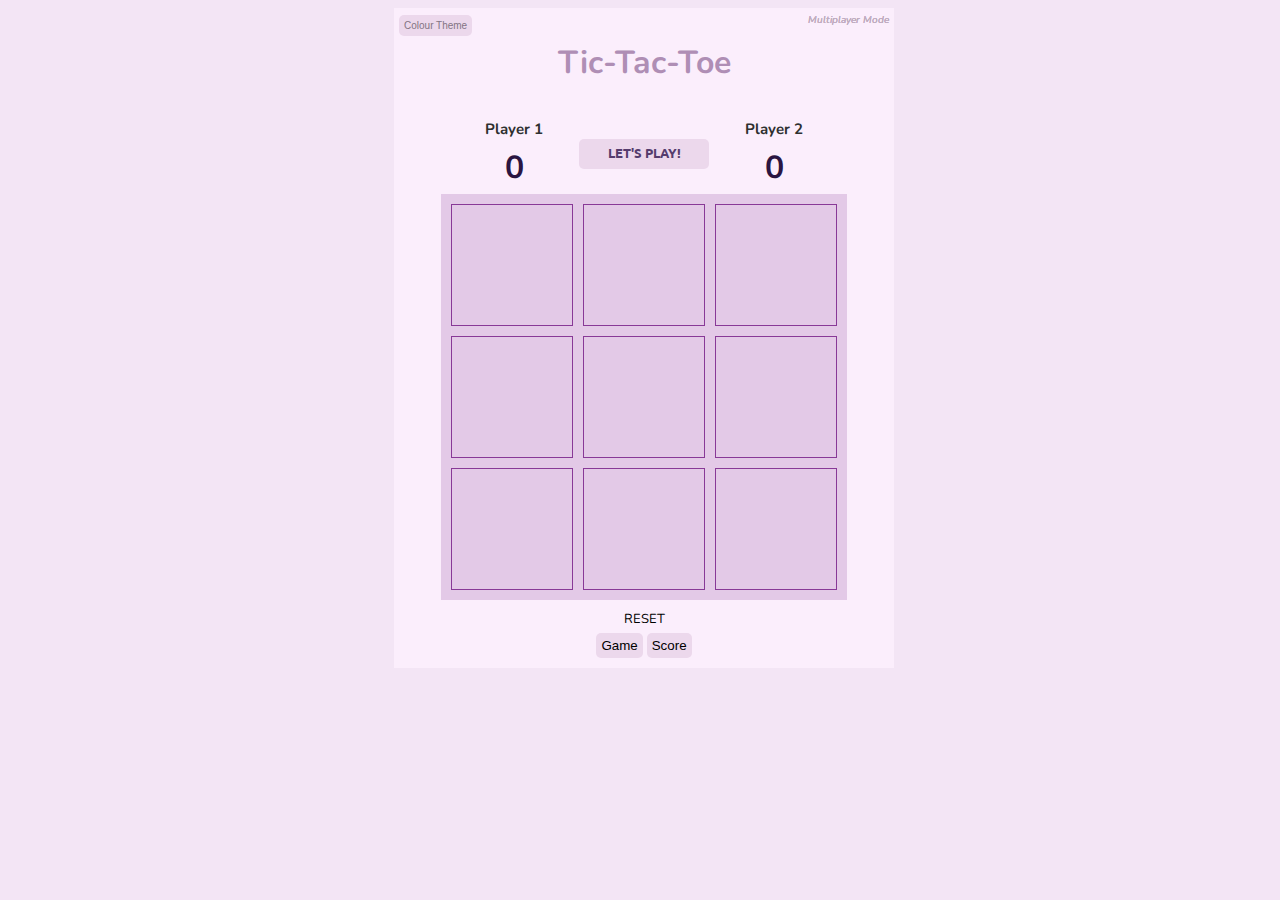
<file: index.html>
<!DOCTYPE html>
<html lang="en">
<head>
    <meta charset="UTF-8">
    <meta http-equiv="X-UA-Compatible" content="IE=edge">
    <meta name="viewport" content="width=device-width, initial-scale=1.0">
    <script src="js/jquery.js"></script>
    <script src="js/multi.js"></script>
    <link rel="stylesheet" href="css/style.css">
    <link href="https://fonts.googleapis.com/css2?family=Nunito:ital@1&display=swap" rel="stylesheet">
    <link href="https://fonts.googleapis.com/css2?family=Spline+Sans&display=swap" rel="stylesheet">
    <link href="https://fonts.googleapis.com/css2?family=Ubuntu:wght@700&display=swap" rel="stylesheet">
    <link href="https://fonts.googleapis.com/css2?family=Margarine&display=swap" rel="stylesheet">

    <title>MULTI Mode</title>
</head>
<body>
    
    <div class="body-container">
        <div class="multi-colour">
            <div class="button-container"> 
                <button class = "dropdown-colourtheme">Colour Theme</button> 
                <div class="dropdown-content">
                    <a id="theme2">Theme 1</a>
                    <a id="theme3">Theme 2</a>
                </div>
            </div>
            <a href ="single.html" class="modeChange">Multiplayer Mode</a>

        </div>
        <h1>Tic-Tac-Toe</h1>
    
    <div class="choose-player">
        <p id="player1" class="multiPlayer1">Player 1</p>
        <div class='scoreplayer1'>
            <p class="score-player1" id="score1">0</p>
        </div>
        
        <div class="player-switch">
            <span id="turn" >LET'S PLAY!</span>
            
        </div>
        <P id="player2" class="multiPlayer2">Player 2</p>
        <div class="scoreplayer2"> 
            <p class="score-player1" id="score2">0</p>
        </div> 
<div class="score-play"></div>
    </div>

    <div class="container">
        <div class="grid-container">
            <div id="0" class="grid-box"></div>
            <div id="1" class="grid-box"></div>
            <div id="2" class="grid-box"></div>
            <div id="3" class="grid-box"></div>
            <div id="4" class="grid-box"></div>
            <div id="5" class="grid-box"></div>
            <div id="6" class="grid-box"></div>
            <div id="7" class="grid-box"></div>
            <div id="8" class="grid-box"></div>
    </div>
    </div>

    
    <div class="button-text">
    </div>
    <div class="buttons">
        <p id="reset-text">RESET</p>
        <button class="resetbutton" id="game-reset-button">Game</button> 
        <button class="resetbutton" id="score-reset-button">Score</button>
    </div>

    </div>
</body>
</html>
</file>
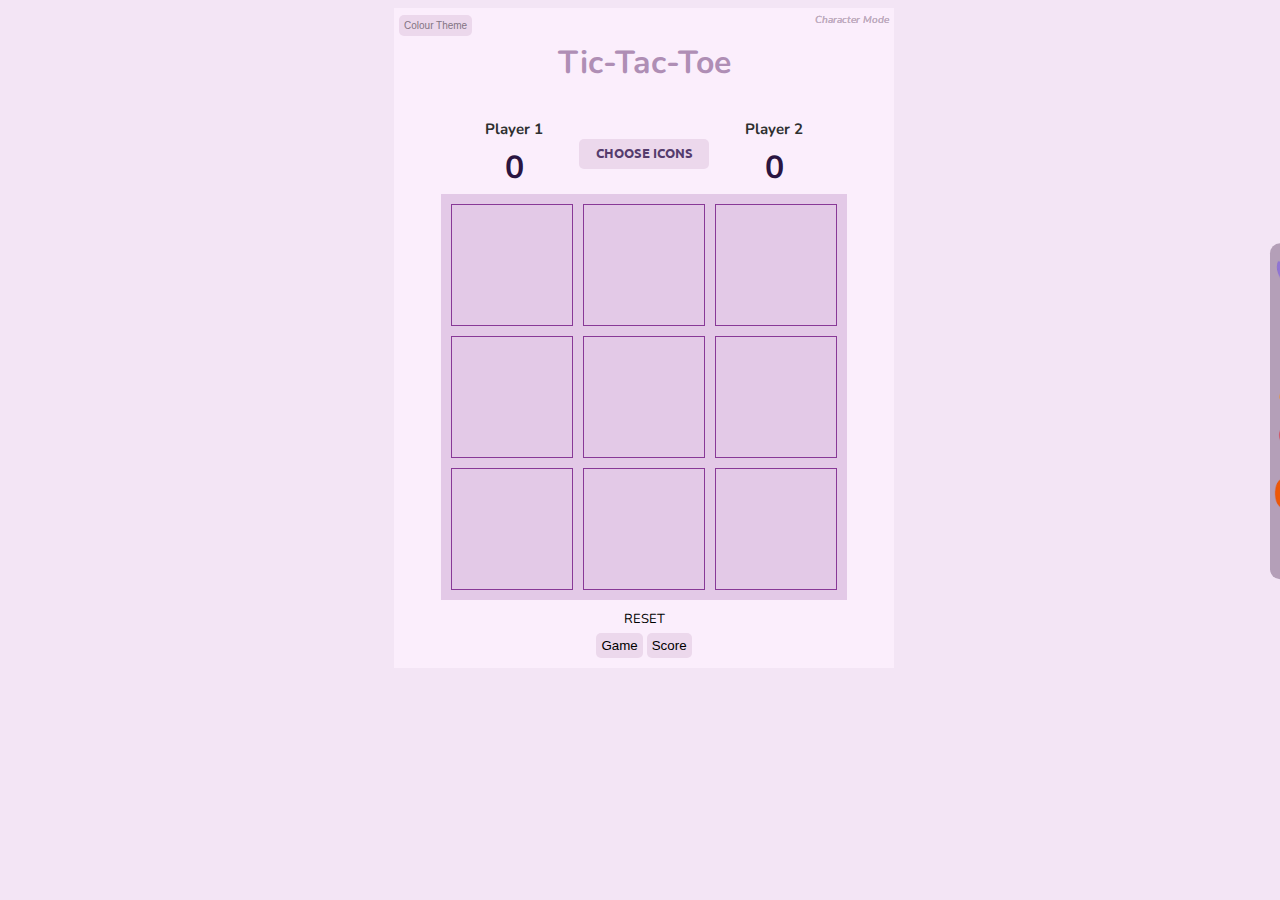
<file: char.html>
<!DOCTYPE html>
<html lang="en">
<head>
    <meta charset="UTF-8">
    <meta http-equiv="X-UA-Compatible" content="IE=edge">
    <meta name="viewport" content="width=device-width, initial-scale=1.0">
    <script src="js/jquery.js"></script>
    <script src="js/char.js"></script>
    <link rel="stylesheet" href="css/style.css">
    <link href="https://fonts.googleapis.com/css2?family=Nunito:ital@1&display=swap" rel="stylesheet">
    <link href="https://fonts.googleapis.com/css2?family=Spline+Sans&display=swap" rel="stylesheet">
    <link href="https://fonts.googleapis.com/css2?family=Ubuntu:wght@700&display=swap" rel="stylesheet">
    <link href="https://fonts.googleapis.com/css2?family=Margarine&display=swap" rel="stylesheet">


    <title>Character</title>
</head>
<body>
    <div class="overlab">
        <img src="img/1.png" id="veg1" class="selection">
        <img src="img/2.png" id="veg2" class="selection">
        <img src="img/3.png" id="veg3" class="selection">
        <img src="img/4.png" id="veg4" class="selection">
        <img src="img/5.png" id="veg5" class="selection">
        <img src="img/6.png" id="veg6" class="selection">
    </div>
    <div class="body-container">
        <div class="multi-colour">
            <div class="button-container"> 
                <button class = "dropdown-colourtheme">Colour Theme</button> 
                <div class="dropdown-content">
                    <a id="theme2">Theme 1</a>
                    <a id="theme3">Theme 2</a>
                </div>
            </div>
            <a href ="index.html" class="modeChange">Character Mode</a>

        </div>
        
        <h1>Tic-Tac-Toe</h1>
    
    <div class="choose-player">
        <p id="player1" class="multiPlayer1">Player 1</p>
        <div class='scoreplayer1'>
            <p class="score-player1" id="score1">0</p>
        </div>
        
        <div class="player-switch">
            <span id="turn" >CHOOSE ICONS</span>
            
        </div>
        <P id="player2" class="multiPlayer2">Player 2</p>
        <div class="scoreplayer2"> 
            <p class="score-player1" id="score2">0</p>
        </div> 
<div class="score-play"></div>
    </div>
    <div class="container">
    <div class="grid-container">
        <div id="0" class="grid-box"></div>
        <div id="1" class="grid-box"></div>
        <div id="2" class="grid-box"></div>
        <div id="3" class="grid-box"></div>
        <div id="4" class="grid-box"></div>
        <div id="5" class="grid-box"></div>
        <div id="6" class="grid-box"></div>
        <div id="7" class="grid-box"></div>
        <div id="8" class="grid-box"></div>
    </div>
    </div>

    
    <div class="button-text">
    </div>
    <div class="buttons">
        <p id="reset-text">RESET</p>
        <button class="resetbutton" id="game-reset-button">Game</button> 
        <button class="resetbutton" id="score-reset-button">Score</button>
    </div>

    </div>
</body>
</html>
</file>
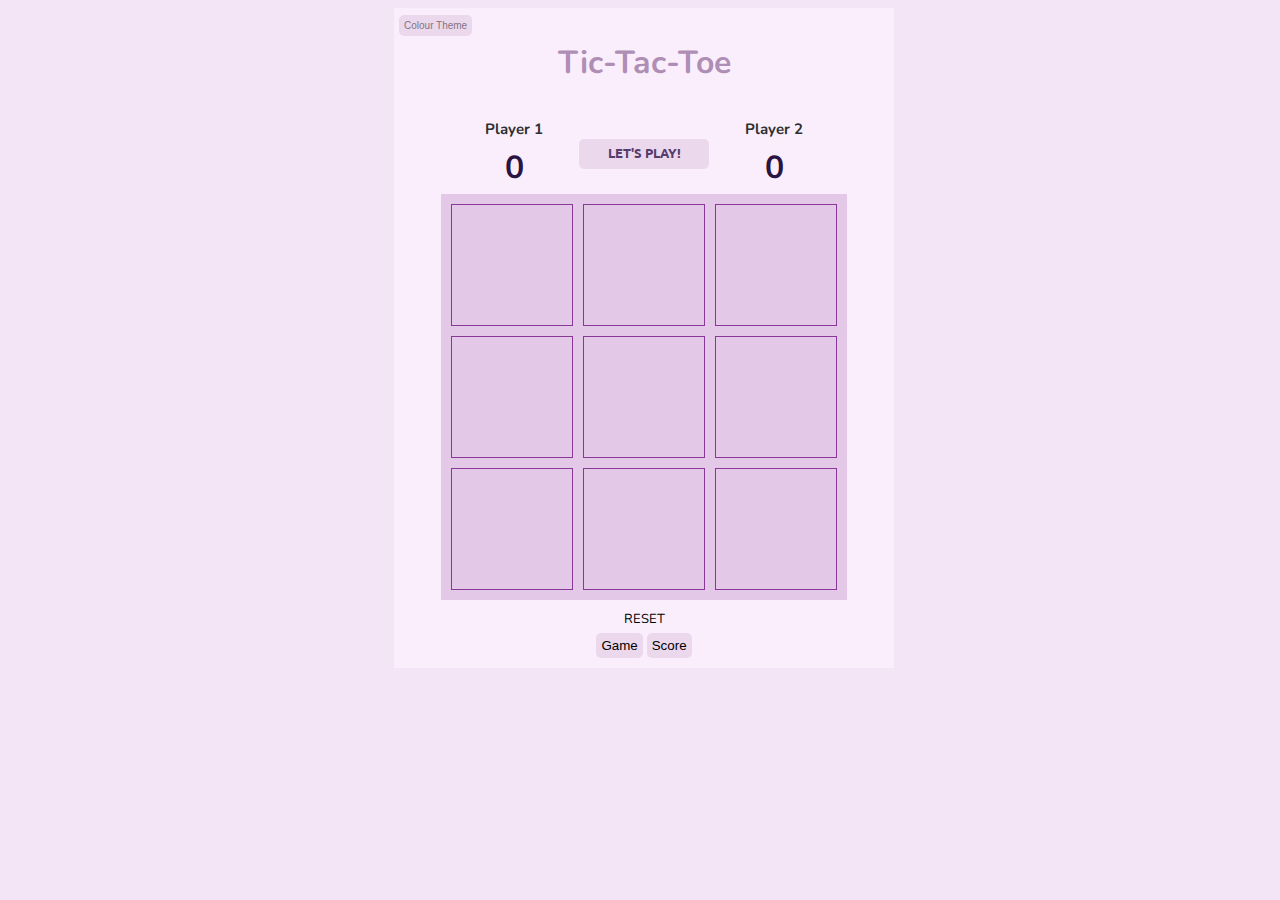
<file: multi.html>
<!DOCTYPE html>
<html lang="en">
<head>
    <meta charset="UTF-8">
    <meta http-equiv="X-UA-Compatible" content="IE=edge">
    <meta name="viewport" content="width=device-width, initial-scale=1.0">
    <script src="js/jquery.js"></script>
    <script src="js/multi.js"></script>
    <link rel="stylesheet" href="css/style.css">
    <link href="https://fonts.googleapis.com/css2?family=Nunito:ital@1&display=swap" rel="stylesheet">
    <link href="https://fonts.googleapis.com/css2?family=Indie+Flower&display=swap" rel="stylesheet">
    <link href="https://fonts.googleapis.com/css2?family=Spline+Sans&display=swap" rel="stylesheet">
    <link href="https://fonts.googleapis.com/css2?family=Ubuntu:wght@700&display=swap" rel="stylesheet">
    <link href="https://fonts.googleapis.com/css2?family=Margarine&display=swap" rel="stylesheet">

    <title>MULTI</title>
</head>
<body>
    <div class="body-container">
        <div class="button-container"> 
            <button class = "dropdown-colourtheme">Colour Theme</button> 
            <div class="dropdown-content">

                <a id="theme2">Theme 1</a>
                <a id="theme3">Theme 2</a>

            </div>
        </div>

        <h1>Tic-Tac-Toe</h1>
    
    <div class="choose-player">
        <p id="player1" class="multiPlayer1">Player 1</p>
        <div class='scoreplayer1'>
            <p class="score-player1" id="score1">0</p>
        </div>
        
        <div class="player-switch">
            <span id="turn" >LET'S PLAY!</span>
            
        </div>
        <P id="player2" class="multiPlayer2">Player 2</p>
        <div class="scoreplayer2"> 
            <p class="score-player1" id="score2">0</p>
        </div> 
<div class="score-play"></div>
    </div>
    <!-- <button class="button-player1">O</button>
        <button class="button-player2">X</button> -->
    <div class="container">
    <div class="grid-container">
        <div id="0" class="grid-box"></div>
        <div id="1" class="grid-box"></div>
        <div id="2" class="grid-box"></div>
        <div id="3" class="grid-box"></div>
        <div id="4" class="grid-box"></div>
        <div id="5" class="grid-box"></div>
        <div id="6" class="grid-box"></div>
        <div id="7" class="grid-box"></div>
        <div id="8" class="grid-box"></div>
    </div>
    </div>

    
    <div class="button-text">
    </div>
    <div class="buttons">
        <p id="reset-text">RESET</p>
        <button class="resetbutton" id="game-reset-button">Game</button> 
        <button class="resetbutton" id="score-reset-button">Score</button>
    </div>

    </div>
</body>
</html>
</file>
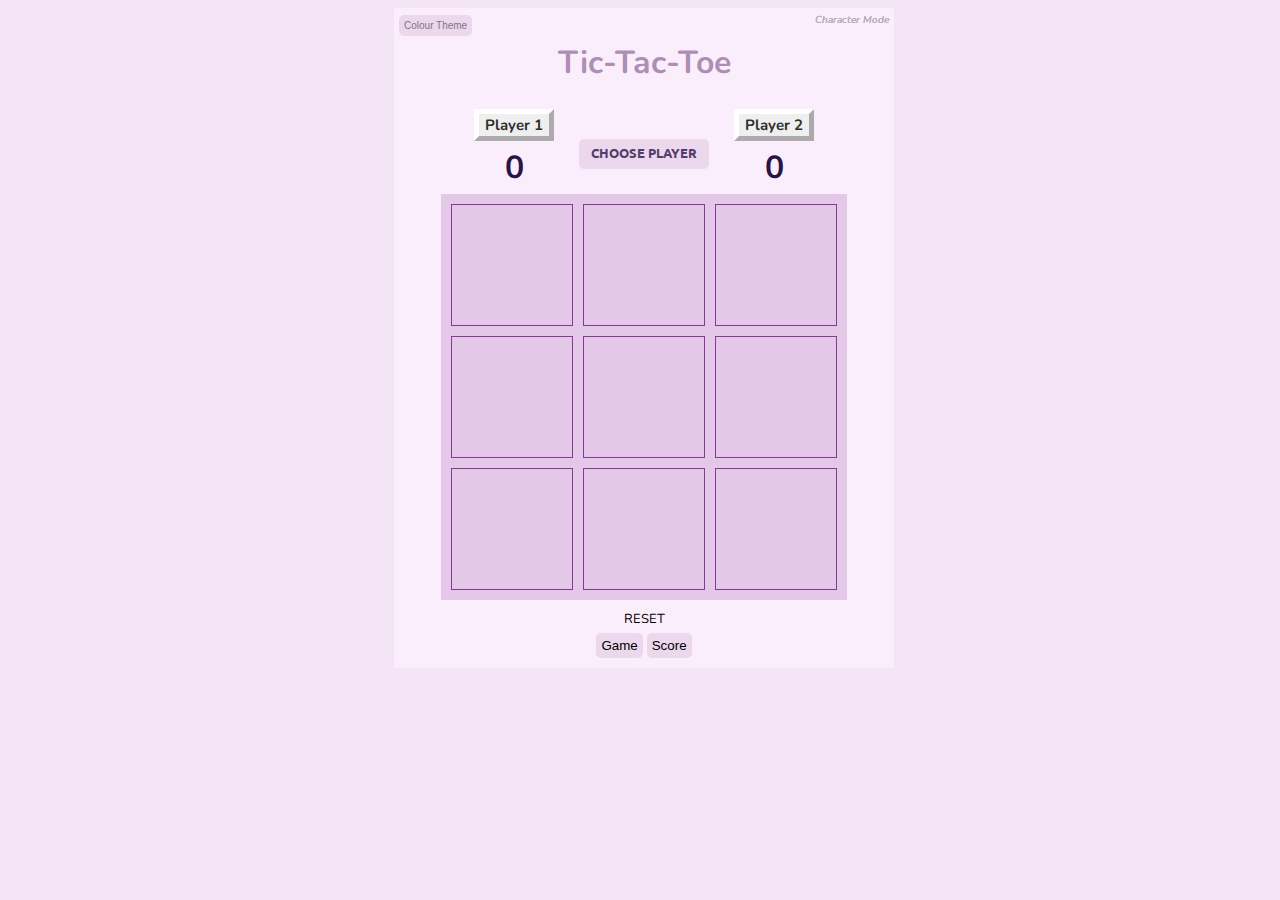
<file: single.html>
<!DOCTYPE html>
<html lang="en">
<head>
    <meta charset="UTF-8">
    <meta http-equiv="X-UA-Compatible" content="IE=edge">
    <meta name="viewport" content="width=device-width, initial-scale=1.0">
    <script src="js/jquery.js"></script>
    <script src="js/single.js"></script>
    <link rel="stylesheet" href="css/style.css">
    <link href="https://fonts.googleapis.com/css2?family=Nunito:ital@1&display=swap" rel="stylesheet">
    <link href="https://fonts.googleapis.com/css2?family=Spline+Sans&display=swap" rel="stylesheet">
    <link href="https://fonts.googleapis.com/css2?family=Ubuntu:wght@700&display=swap" rel="stylesheet">
    <link href="https://fonts.googleapis.com/css2?family=Margarine&display=swap" rel="stylesheet">


    <title>SINGLE</title>
</head>
<body>
    <div class="body-container">
        <div class="multi-colour">
            <div class="button-container"> 
                <button class = "dropdown-colourtheme">Colour Theme</button> 
                <div class="dropdown-content">
                    <a id="theme2">Theme 1</a>
                    <a id="theme3">Theme 2</a>
                </div>
            </div>
            <a href ="char.html" class="modeChange">Character Mode</a>

        </div>
        
        <h1>Tic-Tac-Toe</h1>
    
    <div class="choose-player">
        <button id="player1" class="choosePlayerButton">Player 1</button>
        <div class='scoreplayer1'>
            <p class="score-player1" id="score1">0</p>
        </div>
        
        <div class="player-switch">
            <span id="turn" >CHOOSE PLAYER</span>
            
        </div>
        <button id="player2" class="choosePlayerButton">Player 2</button>
        <div class="scoreplayer2"> 
            <p class="score-player1" id="score2">0</p>
        </div> 
<div class="score-play"></div>
    </div>
    <div class="container">
    <div class="grid-container">
        <div id="0" class="grid-box"></div>
        <div id="1" class="grid-box"></div>
        <div id="2" class="grid-box"></div>
        <div id="3" class="grid-box"></div>
        <div id="4" class="grid-box"></div>
        <div id="5" class="grid-box"></div>
        <div id="6" class="grid-box"></div>
        <div id="7" class="grid-box"></div>
        <div id="8" class="grid-box"></div>
    </div>
    </div>

    
    <div class="button-text">
    </div>
    <div class="buttons">
        <p id="reset-text">RESET</p>
        <button class="resetbutton" id="game-reset-button">Game</button> 
        <button class="resetbutton" id="score-reset-button">Score</button>
    </div>

    </div>
</body>
</html>
</file>
<file: css/style.css>
/*--theme1--*/
body {
  background-color: #f3e5f5;
  margin-right: 0;
  font-family: "Nunito", sans-serif;

}

h1 {
  text-align: center;
  color: #af8eb5;
  margin: 5px 0px 25px 0px;
  padding: 0;
}

.overlab {
  position: relative;
  background-color: #b49fb8;
  float: right;
  width: 10px;
  height: 30%;
  padding: 0px 0px 0px 0px;
  border-top-left-radius: 110px;
  border-bottom-left-radius: 110px;
  transform: translate(0, 70%);
}

img {
  width: 50px;
  transition: all 0.2s ease-in-out;
}

.overlab:hover {
  width: 50px;
  height: 100%;
  padding: 30px 5px 30px 10px;
  transform: translate(0, 50%);
  cursor: pointer;
}

img:hover {
  transform: scale(1.1);
}

/* --multi-single switch-- */
.multi-colour {
  display: flex;
  flex-direction: row;
  justify-content: space-between;
}

.modeChange {
  margin-right: 5px;
  margin-top: 0;
  color: #ccb5cc;
  font-size: 10px;
  font-style: italic;
  cursor: pointer;
  text-decoration: none;
  text-shadow: -0.5px 0px #807480;
}

/* Dropdown button*/
.dropdown-colourtheme {
  border-radius: 5px;
  border: none;
  padding: 5px;
  background-color: #ecd8ec;
  font-size: 10px;
  color: #837483;
  margin-left: 5px;
}
.button-container {
  position: relative;
  display: inline-block;
}

.dropdown-content {
  display: none;
  position: absolute;
  background-color: white;
  min-width: 65px;
  box-shadow: 0px 8px 16px 0px rgba(0, 0, 0, 0.2);
  font-size: 10px;
  text-align: center;
  z-index: 1;
  margin-left: 5px;
  cursor: pointer;
}

.dropdown-content a {
  color: black;
  padding: 12px 16px;
  text-decoration: none;
  display: block;
}
.button-container:hover .dropdown-content {
  display: block;
}
.dropdown-content a:hover {
  background-color: #f1f1f1;
}

.button-container:hover .dropdown-colourtheme {
  background: #dcbde2;
}

.modeChange {
  text-align: end;
}

/* grid setting */
.body-container {
  background-color: #fbeefc;
  width: 500px;
  height: 495px;
  padding: 5px 0 160px;
  margin: 0px auto;
}

.container {
  display: flex;
  justify-content: center;
  margin: 10px;
}

.grid-container {
  display: inline-grid;
  grid-template-columns: auto auto auto;
  background-color: #e3c9e7;
  padding: 10px;
  grid-gap: 10px;
}

/*content of grid box*/
.grid-box {
  border: 1px solid #883997;
  padding: auto;
  display: block;
  width: 120px;
  height: 120px;
  font-size: 120px;
  text-align: center;
  font-family: "Margarine", cursive;
  color: #4a148c;
  line-height: 120px;
}

.grid-box:hover {
  background-color: #dcbde2;
  cursor: pointer;
}

/* Bottom : for reset-game, score buttons */
.buttons {
  text-align: center;
  margin-top: 10px;
}

#reset-text {
  margin-top: 10px;
  margin-bottom: 5px;
  font-size: small;
}

.resetbutton {
  border-radius: 5px;
  border: none;
  padding: 5px;
  background-color: #ecd8ec;
}

.resetbutton:hover {
  background-color: #e9cae9;
}

/* Middle : screen board */
.choose-player {
  display: flex;
  flex-direction: row;
  justify-content: center;
  position: relative;
}

.player-switch {
  font-family: "Ubuntu", sans-serif;
  color: #553c6d;
  font-weight: bold;
  height: 20px;
  width: 120px;
  text-align: center;
  padding: 5px;
  display: flex;
  flex-direction: column;
  background-color: #ecd8ec;
  margin: 30px 0px 15px 0px;
  border-radius: 5px;
  font-size: 10px;
}

#turn {
  font-size: 13px;
  line-height: 18px;
  animation: fadein 2s;
  margin: 0;
  text-align: center;
}

@keyframes fadein {
  from {
    opacity: 0;
  }
  to {
    opacity: 1;
  }
}
/**/
#player1 {
  position: absolute;
  margin: 0px 260px 0px 0px;
  font-family: "Nunito", sans-serif;
  font-size: 15px;
  font-weight: bold;
  color: #2e3030;
}

#player2 {
  position: absolute;
  margin: 0px 0px 0 260px;
  font-family: "Nunito", sans-serif;
  font-size: 15px;
  font-weight: bold;
  color: #2e3030;
}

.scoreplayer1 {
  position: absolute;
  margin: 0px 260px 0px 0px;
}

.scoreplayer2 {
  position: absolute;
  margin: 0px 0px 0 260px;
}

.score-player1 {
  border: none;
  font-size: 32px;
  background-color: #fbeefc;
  font-family: "Nunito", sans-serif;
  font-weight: bold;
  color: #2a1542;
  padding-top: 5px;
}
/* choose player button for single play */
.choosePlayerButton {
  border-style: outset;
  border-width: 5px;
  border-color: white;
  border-radius: 1px;
}

.choosePlayerButton:hover {
  border-style: inset;
}
.choosePlayerButton:focus {
  border-style: inset;
}

/* Media query */
@media only screen and (max-width: 768px) {
  .body-container {
    height: 420px;
    width: 80%;
  }
  .container {
    width: 100%;
  }
  .grid-box {
    width: 100%;
    height: 90px;
    font-size: 60px;
  }
  .grid-container {
    width: 50%;
    height: 50%;
  }
}

/* .single-button {
} */

/*--theme 2--*/

body.theme2 {
  background: #dbd7fd;
}

.grid-container.theme2 {
  background: #b4afe6;
}

.grid-box.theme2 {
  border: 1px solid #5c597a;
}

.body-container.theme2 {
  background: #e3e1fc;
}

h1.theme2 {
  color: #5c597a;
}

.score-player1.theme2 {
  background: #e3e1fc;
}

.grid-box:hover.theme2 {
  background: #c3bef3;
}

.resetbutton.theme2 {
  background: #d4cfff;
}

.resetbutton:hover.theme2 {
  background: #c6c4ee;
}

.player-switch.theme2 {
  background: #d4cfff;
}

.dropdown-colourtheme.theme2 {
  background: #d4cfff;
}

.dropdown-colourtheme:hover.theme2 {
  background: #c6c4ee;
}

.button-container:hover .dropdown-colourtheme.theme2 {
  background: #c6c4ee;
}

/* colour theme 3*/
/*--theme 2--*/

body.theme3 {
  background: #fcfcd7;
}

.grid-container.theme3 {
  background: #fdfca7;
}

.grid-box.theme3 {
  border: 1px solid #95ac6a;
}

.body-container.theme3 {
  background: #fccb9d;
}

h1.theme3 {
  color: #e66f5a;
}

.score-player1.theme3 {
  background: #fccb9d;
}

.grid-box:hover.theme3 {
  background: #eeed9d;
}

.resetbutton.theme3 {
  background: #fdfca7;
}

.resetbutton:hover.theme3 {
  background: #eeed9d;
}

.player-switch.theme3 {
  background: #fdfca7;
}

.dropdown-colourtheme.theme3 {
  background: #fdfca7;
}

.dropdown-colourtheme:hover.theme3 {
  background: #eeed9d;
}

.button-container:hover .dropdown-colourtheme.theme3 {
  background: #eeed9d;
}
/* player1 p-class for multi.html */
.multiPlayer1 {
  padding-top: 10px;
}

.multiPlayer2 {
  padding-top: 10px;
}
</file>
